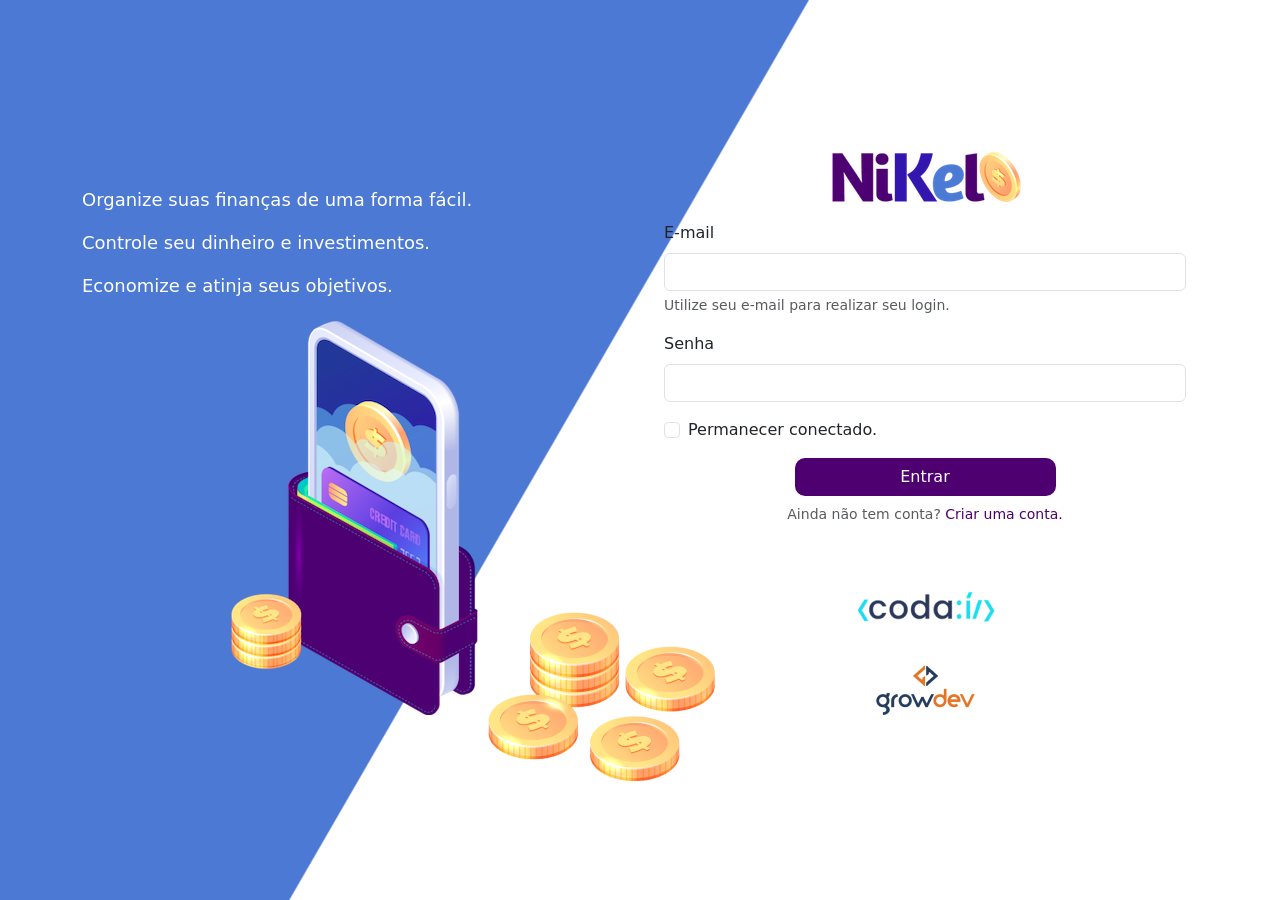
<file: index.html>
<!DOCTYPE html>
<html lang="pt">

<head>
    <meta charset="UTF-8">
    <meta http-equiv="X-UA-Compatible" content="ie=edge">
    <meta name="viewport" content="width=device-width, initial-scale=1.0">
    <title>Nikel</title>
    <link href="https://cdn.jsdelivr.net/npm/bootstrap@5.1.3/dist/css/bootstrap.min.css" rel="stylesheet"
        integrity="sha384-1BmE4kWBq78iYhFldvKuhfTAU6auU8tT94WrHftjDbrCEXSU1oBoqyl2QvZ6jIW3" crossorigin="anonymous">
    <link rel="stylesheet" href="./css/style.css">
</head>

<body id="login">
    <main>
        <div class="container">
            <div class="row vh-100">
                <div class="col d-flex justify-content-center my-5 flex-column">
                    <div class="text-login">
                        <p>Organize suas finanças de uma forma fácil.</p>
                        <p>Controle seu dinheiro e investimentos.</p>
                        <p>Economize e atinja seus objetivos.</p>
                    </div>
                    <div class="text-center">
                        <img src="./assets/images/pocket.png" alt="image pocket" class="img-fluid" srcset="">
                        <img src="./assets/images/coins.png" alt="image coins"
                            class="img-fluid d-none d-md-inline coins" srcset="">
                    </div>
                </div>
                <div class="col d-flex justify-content-center my-5 flex-column">
                    <div class="container">
                        <div class="row">
                            <div class="col">
                                <div class="text-center mb-3">
                                    <img src="./assets/images/nikel-logo.png" alt="nikel logo" class="img-fluid"
                                        srcset="">
                                </div>
                            </div>
                        </div>
                        <div class="row">
                            <div class="col">
                                <form id="login-form">
                                    <div class="mb-3">
                                        <label for="email-input" class="form-label">E-mail</label>
                                        <input type="email" class="form-control" id="email-input"
                                            aria-describedby="emailHelp">
                                        <div id="emailHelp" class="form-text">Utilize seu e-mail para realizar seu
                                            login.</div>
                                    </div>
                                    <div class="mb-3">
                                        <label for="password-input" class="form-label">Senha</label>
                                        <input type="password" class="form-control" id="password-input">
                                    </div>
                                    <div class="mb-3 form-check">
                                        <input type="checkbox" class="form-check-input" id="session-check">
                                        <label class="form-check-label" for="session-check">Permanecer
                                            conectado.</label>
                                    </div>
                                    <button type="submit" class="btn button-login">Entrar</button>
                                </form>
                            </div>
                        </div>
                        <div class="row">
                            <div class="col">
                                <p id="link-conta" class="text-center mt-2 form-text" data-bs-toggle="modal"
                                    data-bs-target="#register-modal">Ainda não tem conta? <span
                                        class="link-default">Criar
                                        uma conta.</span></p>
                            </div>
                        </div>
                        <div class="row">
                            <div class="col">
                                <div class="text-center mt-5">
                                    <img src="./assets/images/codai-logo.png" alt="" srcset="">
                                </div>
                            </div>
                        </div>
                        <div class="row">
                            <div class="col">
                                <div class="text-center">
                                    <img src="./assets/images/growdev-logo.png" alt="" srcset="">
                                </div>
                            </div>
                        </div>
                    </div>
                </div>
            </div>
        </div>

        <!-- Modal -->
        <div class="modal fade" id="register-modal" tabindex="-1" aria-labelledby="exampleModalLabel"
            aria-hidden="true">
            <div class="modal-dialog">
                <div class="modal-content">
                    <div class="modal-header">
                        <h5 class="modal-title" id="exampleModalLabel">Crie sua conta</h5>
                        <button type="button" class="btn-close" data-bs-dismiss="modal" aria-label="Close"></button>
                    </div>
                    <form id="create-form">
                        <div class="modal-body">
                            <div class="mb-3">
                                <label for="email-create-input" class="form-label">E-mail</label>
                                <input type="email" class="form-control" id="email-create-input"
                                    aria-describedby="emailHelp" required>
                                <div id="emailHelp" class="form-text">Utilize seu e-mail para criar aconta.</div>
                            </div>
                            <div class="mb-3">
                                <label for="password-create-input" class="form-label">Senha</label>
                                <input type="password" class="form-control" id="password-create-input" required>
                                <div id="emailHelp" class="form-text">Utilize uma senha fácil de lembrar, e anote para
                                    não esquecer.</div>
                            </div>
                        </div>
                        <div class="modal-footer">
                            <button type="button" class="btn btn-secondary button-cancel"
                                data-bs-dismiss="modal">Cancelar</button>
                            <button type="submit" class="btn button-default">Criar conta</button>
                        </div>
                    </form>
                </div>
            </div>
        </div>

        <script src="https://cdn.jsdelivr.net/npm/bootstrap@5.1.3/dist/js/bootstrap.bundle.min.js"
            integrity="sha384-ka7Sk0Gln4gmtz2MlQnikT1wXgYsOg+OMhuP+IlRH9sENBO0LRn5q+8nbTov4+1p"
            crossorigin="anonymous"></script>
        <script src="./js/index.js"></script>
    </main>
</body>

</html>
</file>
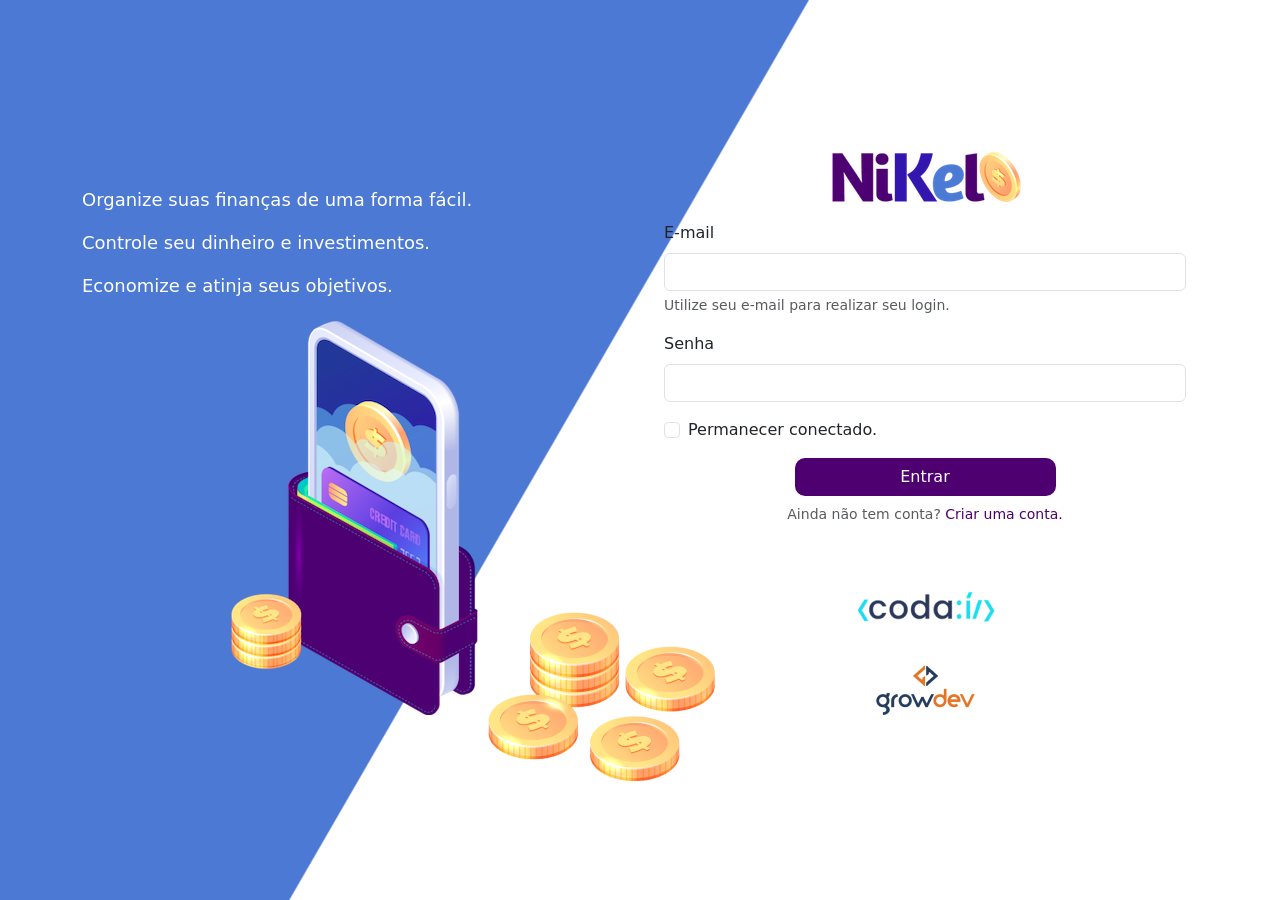
<file: home.html>
<!DOCTYPE html>
<html lang="pt">

<head>
    <meta charset="UTF-8">
    <meta http-equiv="X-UA-Compatible" content="ie=edge">
    <meta name="viewport" content="width=device-width, initial-scale=1.0">
    <title>Nikel - Home</title>
    <link href="https://cdn.jsdelivr.net/npm/bootstrap@5.1.3/dist/css/bootstrap.min.css" rel="stylesheet"
        integrity="sha384-1BmE4kWBq78iYhFldvKuhfTAU6auU8tT94WrHftjDbrCEXSU1oBoqyl2QvZ6jIW3" crossorigin="anonymous">
    <link rel="stylesheet" href="./css/style.css">
    <link rel="stylesheet" href="https://cdn.jsdelivr.net/npm/bootstrap-icons@1.13.1/font/bootstrap-icons.min.css">
</head>

<body id="app">
    <header>
        <nav class="navbar navbar-expand navbar-light bg-white">
            <div class="container-fluid">
                <a class="navbar-brand" href="#">
                    <img src="./assets/images/nikel-small-logo.png" alt="logo nikel" class="img-fluid" srcset="">
                </a>
                <button class="navbar-toggler" type="button" data-bs-toggle="collapse"
                    data-bs-target="#navbarSupportedContent" aria-controls="navbarSupportedContent"
                    aria-expanded="false" aria-label="Toggle navigation">
                    <span class="navbar-toggler-icon"></span>
                </button>
                <div class="collapse navbar-collapse justify-content-end" id="navbarSupportedContent">
                    <div class="d-flex menu">
                        <a href="home.html"><button class="btn" type="button"><i
                                    class="bi bi-house-door-fill fs-4 color-secondary"></i></button></a>
                        <a href="transactions.html"><button class="btn" type="button"><i
                                    class="class=bi bi-currency-exchange fs-4"></i></button></a>

                        <div class="dropdown">
                            <a class="btn" href="#" role="button" id="dropdownMenuLink" data-bs-toggle="dropdown"
                                aria-expanded="false">
                                <i class="bi bi-person-circle fs-4"></i>
                                </button></a>
                            <ul class="dropdown-menu logout" aria-labelledby="dropdownMenuButton1">
                                <li><button class="dropdown-item" id="button-logout">Sair</button></li>
                            </ul>
                        </div>
                    </div>

                </div>
            </div>
        </nav>
    </header>
    <main>
        <div class="container-lg">
            <div class="row">
                <div class="col d-flex mt-4 justify-content-start align-items-center">
                    <i class="bi bi-cash-coin color-primary icon-detail"></i>
                    <span class="fs-2" id="total">R$0,00</span>
                </div>
                <div class="col d-flex mt-4 justify-content-end">
                    <div class="text-center">
                        <img src="./assets/images/coins-small.png" alt="image coins" srcset="">
                    </div>
                </div>
            </div>
            <div class="row">
                <div class="col-12 info shadow-lg">
                    <div class="container">
                        <div class="row">
                            <div class="col-6">
                                <span class="fs-4">Entradas <i
                                        class="bi bi-arrow-down-circle fs-2 align-middle"></i></span>
                            </div>
                            <div class="col-6">
                                <span class="fs-4">Saídas <i class="bi bi-arrow-up-circle fs-2 align-middle"></i></span>
                            </div>
                            <div class="col-12 my-2">
                                <hr>
                            </div>
                        </div>
                        <div class="row">
                            <div class="col-6">
                                <div class="container p-0" id="cash-in-list">

                                </div>
                            </div>
                            <div class="col-6">
                                <div class="container p-0" id="cash-out-list">

                                </div>
                            </div>
                            <div class="col-12 mb-4">
                                <button type="button" class="btn button-default" id="transactions-button">Ver
                                    todas</button>
                            </div>
                        </div>
                    </div>
                </div>
            </div>
            <button class="btn  button-float" data-bs-toggle="modal" data-bs-target="#transaction-modal"><i
                    class="bi bi-plus"></i></button>
        </div>

        <!-- Modal -->
        <div class="modal fade" id="transaction-modal" tabindex="-1" aria-labelledby="exampleModalLabel"
            aria-hidden="true">
            <div class="modal-dialog">
                <div class="modal-content">
                    <div class="modal-header">
                        <h5 class="modal-title" id="exampleModalLabel">Adicionar Lançamento</h5>
                        <button type="button" class="btn-close" data-bs-dismiss="modal" aria-label="Close"></button>
                    </div>
                    <form id="transaction-form">
                        <div class="modal-body">
                            <div class="mb-3">
                                <label for="value-input" class="form-label">Valor</label>
                                <input type="number" step="any" class="form-control" id="value-input"
                                    aria-describedby="emailHelp" required>
                                <div class="mb-3">
                                    <label for="description-input" class="form-label">Descrição</label>
                                    <input type="text" class="form-control" id="description-input" required>
                                </div>
                                <div class="mb-3">
                                    <label for="date-input" class="form-label">Data</label>
                                    <input type="date" class="form-control" id="date-input" required>
                                </div>
                                <div class="mb-3">
                                    <div class="form-check form-check-inline">
                                        <input class="form-check-input" type="radio" name="type-input" id="inlineRadio1"
                                            value="1" checked>
                                        <label class="form-check-label" for="inlineRadio1">Entrada</label>
                                    </div>
                                    <div class="form-check form-check-inline">
                                        <input class="form-check-input" type="radio" name="type-input" id="inlineRadio2"
                                            value="2">
                                        <label class="form-check-label" for="inlineRadio2">Saída</label>
                                    </div>
                                </div>
                            </div>
                            <div class="modal-footer">
                                <button type="button" class="btn btn-secondary button-cancel"
                                    data-bs-dismiss="modal">Cancelar</button>
                                <button type="submit" class="btn button-default">Adicionar</button>
                            </div>
                    </form>
                </div>
            </div>
        </div>
    </main>
    <script src="https://cdn.jsdelivr.net/npm/bootstrap@5.1.3/dist/js/bootstrap.bundle.min.js"
        integrity="sha384-ka7Sk0Gln4gmtz2MlQnikT1wXgYsOg+OMhuP+IlRH9sENBO0LRn5q+8nbTov4+1p"
        crossorigin="anonymous"></script>
    <script src="./js/home.js"></script>
</body>

</html>
</file>
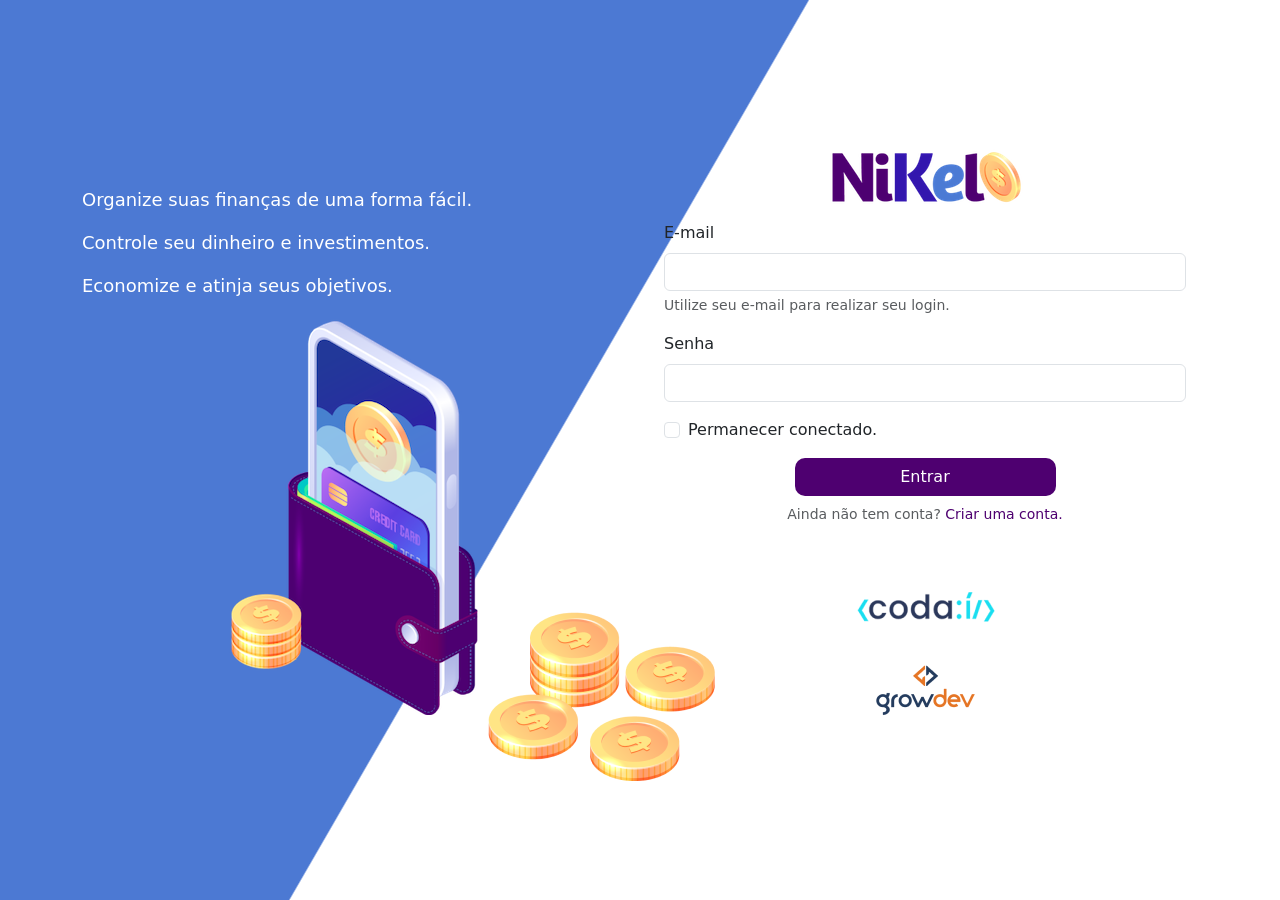
<file: transactions.html>
<!DOCTYPE html>
<html lang="pt">

<head>
    <meta charset="UTF-8">
    <meta http-equiv="X-UA-Compatible" content="ie=edge">
    <meta name="viewport" content="width=device-width, initial-scale=1.0">
    <title>Nikel - Lançamentos</title>
    <link href="https://cdn.jsdelivr.net/npm/bootstrap@5.1.3/dist/css/bootstrap.min.css" rel="stylesheet"
        integrity="sha384-1BmE4kWBq78iYhFldvKuhfTAU6auU8tT94WrHftjDbrCEXSU1oBoqyl2QvZ6jIW3" crossorigin="anonymous">
    <link rel="stylesheet" href="./css/style.css">
    <link rel="stylesheet" href="https://cdn.jsdelivr.net/npm/bootstrap-icons@1.13.1/font/bootstrap-icons.min.css">
</head>

<body id="app">
    <header>
        <nav class="navbar navbar-expand navbar-light bg-white">
            <div class="container-fluid">
                <a class="navbar-brand" href="#">
                    <img src="./assets/images/nikel-small-logo.png" alt="logo nikel" class="img-fluid" srcset="">
                </a>
                <button class="navbar-toggler" type="button" data-bs-toggle="collapse"
                    data-bs-target="#navbarSupportedContent" aria-controls="navbarSupportedContent"
                    aria-expanded="false" aria-label="Toggle navigation">
                    <span class="navbar-toggler-icon"></span>
                </button>
                <div class="collapse navbar-collapse justify-content-end" id="navbarSupportedContent">
                    <div class="d-flex menu">
                        <a href="home.html"><button class="btn" type="button"><i
                                    class="bi bi-house-door-fill fs-4"></i></button></a>
                        <a href="transactions.html"><button class="btn" type="button"><i
                                    class="class=bi bi-currency-exchange fs-4 color-secondary"></i></button></a>

                        <div class="dropdown">
                            <a class="btn" href="#" role="button" id="dropdownMenuLink" data-bs-toggle="dropdown"
                                aria-expanded="false">
                                <i class="bi bi-person-circle fs-4"></i>
                                </button></a>
                            <ul class="dropdown-menu logout" aria-labelledby="dropdownMenuButton1">
                                <li><button class="dropdown-item" id="button-logout">Sair</button></li>
                            </ul>
                        </div>
                    </div>

                </div>
            </div>
        </nav>
    </header>
    <main>
        <div class="container-lg">
            <div class="row">
                <div class="col d-flex mt-4 justify-content-start align-items-center">
                    <i class="bi bi-currency-exchange color-primary icon-detail"></i>
                    <span class="fs-2">Lançamentos</span>
                </div>
                <div class="col d-flex mt-4 justify-content-end">
                    <div class="text-center">
                        <img src="./assets/images/coins-small.png" alt="image coins" srcset="">
                    </div>
                </div>
            </div>
            <div class="row">
                <div class="col-12 info shadow-lg">
                    <div class="container">
                        <div class="row">
                            <table class="table">
                                <thead>
                                    <tr>
                                        <th scope="col">Data</th>
                                        <th scope="col">Valor</th>
                                        <th scope="col">Tipo</th>
                                        <th scope="col">Descrição</th>
                                    </tr>
                                </thead>
                                <tbody id="transactions-list">

                                </tbody>
                            </table>
                        </div>
                    </div>
                </div>
            </div>
        </div>
        <button class="btn  button-float" data-bs-toggle="modal" data-bs-target="#transaction-modal"><i
                class="bi bi-plus"></i></button>
        </div>

        <div class="modal fade" id="transaction-modal" tabindex="-1" aria-labelledby="exampleModalLabel"
            aria-hidden="true">
            <div class="modal-dialog">
                <div class="modal-content">
                    <div class="modal-header">
                        <h5 class="modal-title" id="exampleModalLabel">Adicionar Lançamento</h5>
                        <button type="button" class="btn-close" data-bs-dismiss="modal" aria-label="Close"></button>
                    </div>
                    <form id="transaction-form">
                        <div class="modal-body">
                            <div class="mb-3">
                                <label for="value-input" class="form-label">Valor</label>
                                <input type="number" step="any" class="form-control" id="value-input"
                                    aria-describedby="emailHelp">
                                <div class="mb-3">
                                    <label for="description-input" class="form-label">Descrição</label>
                                    <input type="text" class="form-control" id="description-input">
                                </div>
                                <div class="mb-3">
                                    <label for="date-input" class="form-label">Data</label>
                                    <input type="date" class="form-control" id="date-input">
                                </div>
                                <div class="mb-3">
                                    <div class="form-check form-check-inline">
                                        <input class="form-check-input" type="radio" name="type-input" id="inlineRadio1"
                                            value="1" checked>
                                        <label class="form-check-label" for="inlineRadio1">Entrada</label>
                                    </div>
                                    <div class="form-check form-check-inline">
                                        <input class="form-check-input" type="radio" name="type-input" id="inlineRadio2"
                                            value="2">
                                        <label class="form-check-label" for="inlineRadio2">Saída</label>
                                    </div>
                                </div>
                            </div>
                            <div class="modal-footer">
                                <button type="button" class="btn btn-secondary button-cancel"
                                    data-bs-dismiss="modal">Cancelar</button>
                                <button type="submit" class="btn button-default">Adicionar conta</button>
                            </div>
                    </form>
                </div>
            </div>
        </div>
    </main>
    <script src="https://cdn.jsdelivr.net/npm/bootstrap@5.1.3/dist/js/bootstrap.bundle.min.js"
        integrity="sha384-ka7Sk0Gln4gmtz2MlQnikT1wXgYsOg+OMhuP+IlRH9sENBO0LRn5q+8nbTov4+1p"
        crossorigin="anonymous"></script>
    <script src="./js/transactions.js"></script>
</body>

</html>
</file>
<file: css/style.css>
#login {
    background: linear-gradient(120deg, #4c79d3 44.9%, #ffffff 45%) no-repeat fixed;
}

#app {
    background: linear-gradient(120deg, #ffffff 44.9%, #4c79d3 45%) no-repeat fixed;
}

header {
    border-bottom: 1px solid #bebcbc;
    padding: 5px;
    background-color: #ffffff;
}

.color-primary {
    color: #4e0070;
}

.color-secondary {
    color: #4c79d3;
}

.icon-detail {
    font-size: 50px;
    margin-right: 10px;
    vertical-align: middle;
}

.text-login {
    color: #ffffff;
    font-size: 18px;
    font-weight: 500;

}

.coins {
    position: absolute;
    bottom: 100px;
}

.button-login {
    border-radius: 10px;
    background-color: #4e0070;
    color: #ffffff;
    width: 50%;
    margin: 0 25%;
}

.button-default {
    border-radius: 10px;
    background-color: #4e0070;
    color: #ffffff;

}

.button-cancel {
    border-radius: 10px;
}

.button-float {
    border-radius: 100%;
    height: 60px;
    width: 60px;
    position: fixed;
    padding: 0 !important;
    bottom: 1rem;
    right: 2rem;
    font-size: 35px;
    border: 2px solid #4e0070;
    background-color: #4e0070;
    color: #ffffff;

}

.button-float:hover {
    border: 2px solid #4c79d3;
    background-color: #ffffff;
    color: #4c79d3;
}

.button-login:hover,
.button-default:hover {
    background: #4c79d3;
    color: #ffffff;

}

.link-default {
    color: #4e0070;
    cursor: pointer;
}

.link-default:hover {
    color: #4c79d3;
}

.info {
    background-color: #ffffff;
    border-radius: 20px 20px 0px 0px;
    padding: 20px 0px 0px 0px;

}

.logout {
    min-width: 5rem !important;
}

.menu {
    margin-right: 20px;
}
</file>
